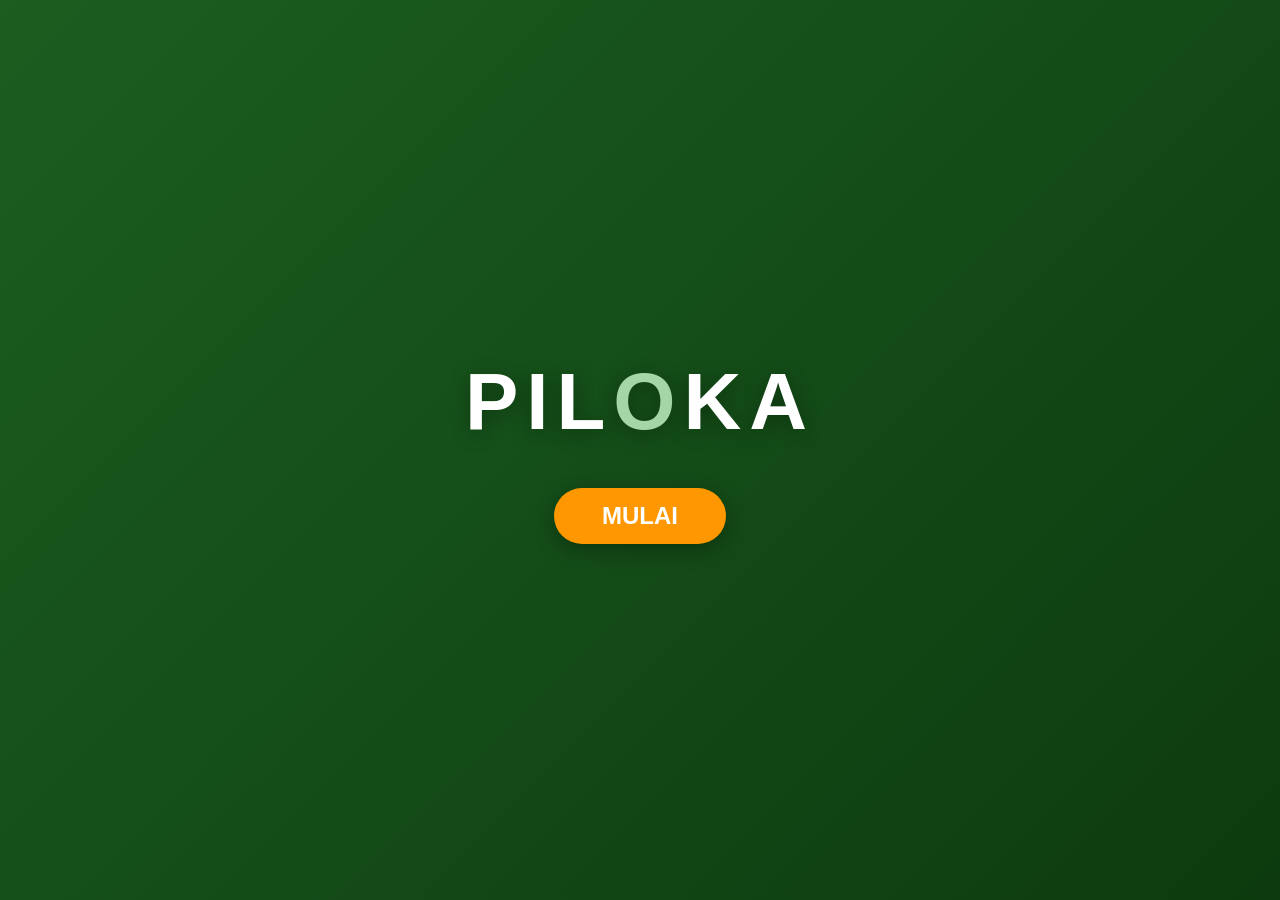
<file: index.html>
<!doctype html>
<html lang="id">
  <head>
    <meta charset="UTF-8" />
    <meta name="viewport" content="width=device-width, initial-scale=1.0" />
    <title>PILOKA - Optimasi Penjemputan Sampah</title>
    <style>
      * {
        margin: 0;
        padding: 0;
        box-sizing: border-box;
      }

      body {
        background: linear-gradient(135deg, #1b5e20, #0d3b0f);
        min-height: 100vh;
        display: flex;
        align-items: center;
        justify-content: center;
        font-family: "Segoe UI", Tahoma, Geneva, Verdana, sans-serif;
      }

      .landing {
        text-align: center;
        animation: fadeIn 0.8s ease-out;
      }

      @keyframes fadeIn {
        from {
          opacity: 0;
          transform: scale(0.95);
        }
        to {
          opacity: 1;
          transform: scale(1);
        }
      }

      .logo {
        font-size: 5rem;
        font-weight: 800;
        color: white;
        letter-spacing: 0.1em;
        text-shadow: 0 4px 20px rgba(0, 0, 0, 0.3);
        margin-bottom: 40px;
      }

      .logo span {
        color: #a5d6a7;
      }

      .btn-mulai {
        display: inline-block;
        background: #ff9800;
        color: white;
        font-size: 1.5rem;
        font-weight: bold;
        padding: 14px 48px;
        border-radius: 50px;
        text-decoration: none;
        transition: all 0.3s;
        box-shadow: 0 6px 20px rgba(0, 0, 0, 0.3);
        border: none;
        cursor: pointer;
      }

      .btn-mulai:hover {
        background: #e65100;
        transform: scale(1.05);
        box-shadow: 0 10px 28px rgba(0, 0, 0, 0.4);
      }

      .btn-mulai:active {
        transform: scale(0.98);
      }
    </style>
  </head>
  <body>
    <div class="landing">
      <div class="logo">PIL<span>O</span>KA</div>
      <a href="home.html" class="btn-mulai">MULAI</a>
    </div>
  </body>
</html>
</file>
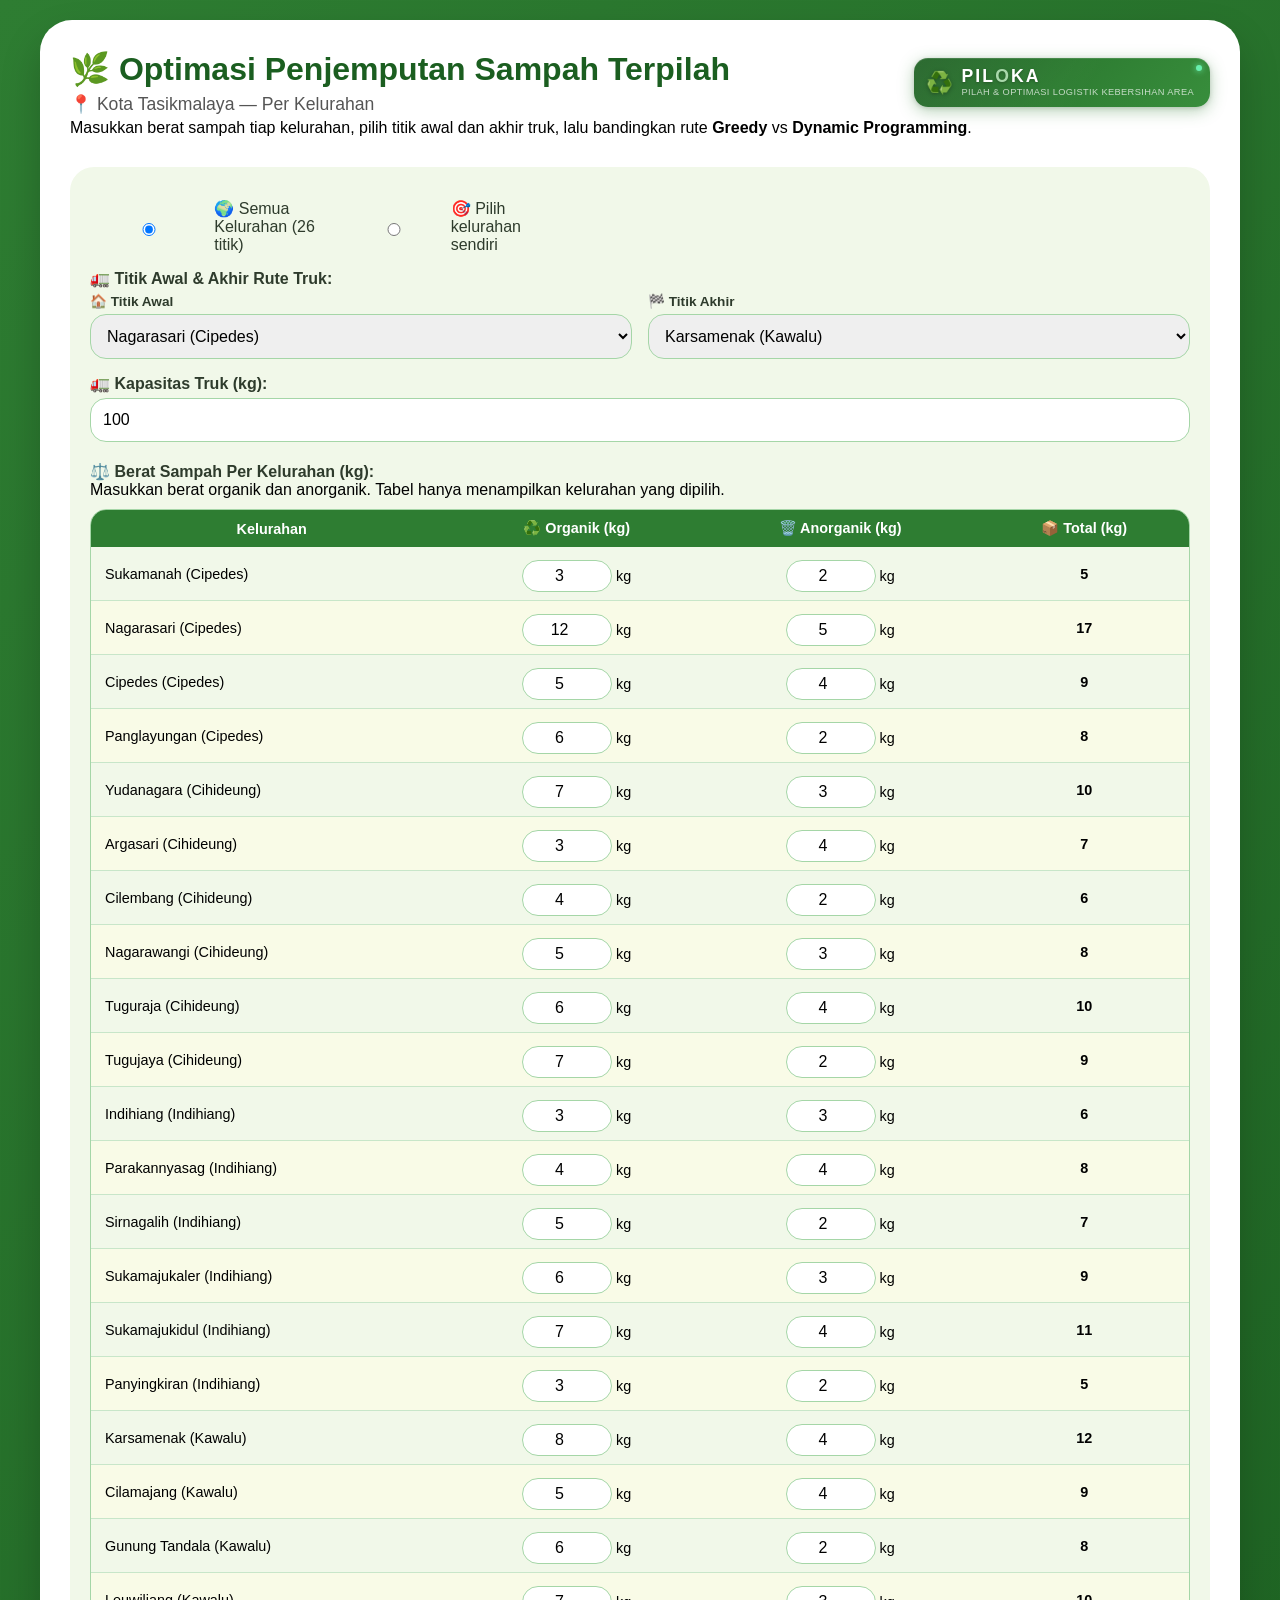
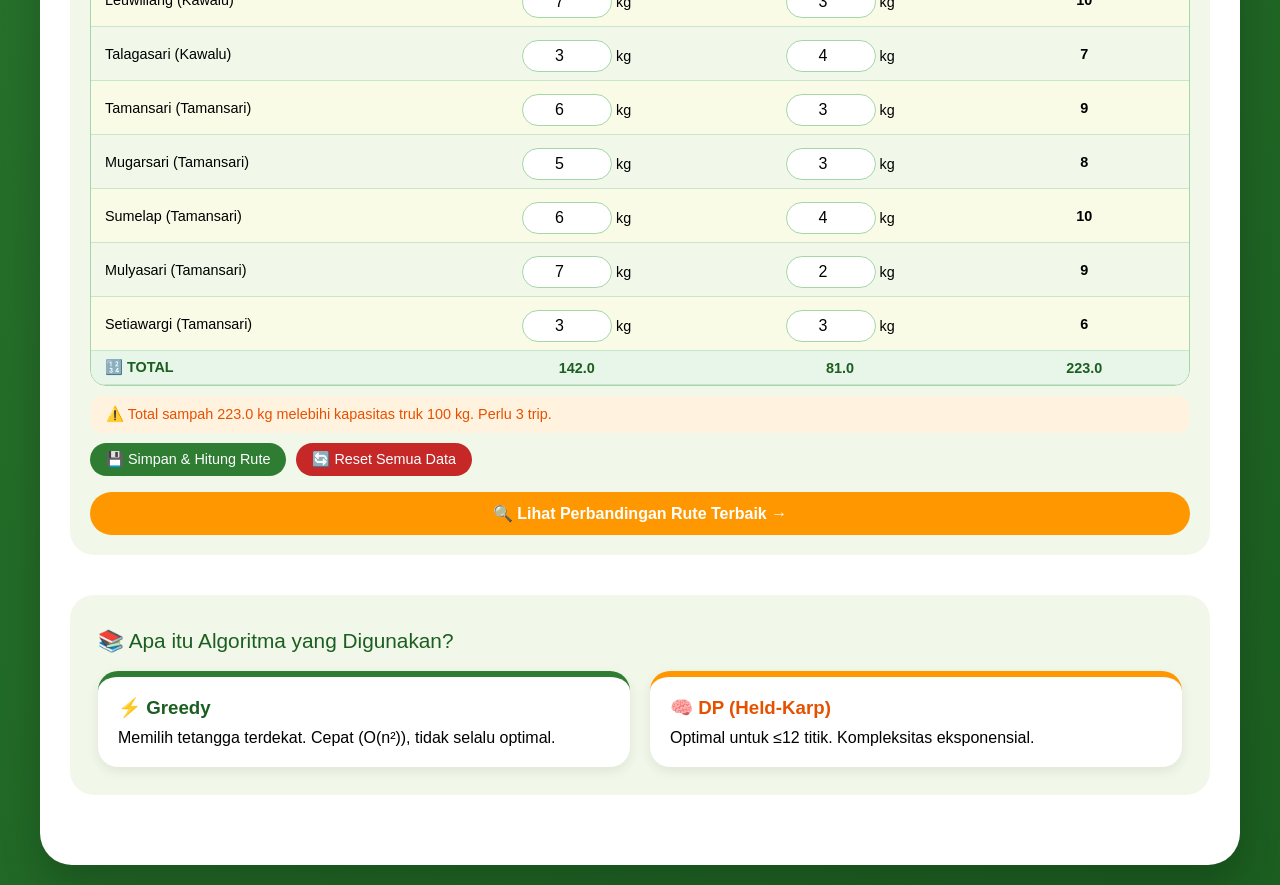
<file: project_out/index.html>
<!doctype html>
<html lang="id">
  <head>
    <meta charset="UTF-8" />
    <meta name="viewport" content="width=device-width, initial-scale=1.0" />
    <title>Optimasi Sampah Terpilah - Tasikmalaya</title>
    <link rel="stylesheet" href="style.css" />
    <style>
      .kel-checkbox-group {
        display: grid;
        grid-template-columns: repeat(auto-fill, minmax(180px, 1fr));
        gap: 8px;
        max-height: 300px;
        overflow-y: auto;
        border: 1px solid #c8e6c9;
        border-radius: 16px;
        padding: 12px;
        background: white;
        margin-top: 8px;
      }
      .kel-checkbox-group label {
        display: flex;
        align-items: center;
        gap: 8px;
        font-size: 0.9rem;
        cursor: pointer;
      }
      .mode-radio {
        display: flex;
        gap: 20px;
        margin: 12px 0;
        align-items: center;
      }
      .mode-radio label {
        display: inline-flex;
        align-items: center;
        gap: 6px;
        font-weight: normal;
        margin-top: 0;
      }
      .berat-table input {
        width: 80px;
        padding: 6px;
        text-align: center;
      }
    </style>
  </head>
  <body>
    <div class="container">
      <!-- Site Header Row -->
      <div class="site-header">
        <div class="site-header-titles">
          <h1>🌿 Optimasi Penjemputan Sampah Terpilah</h1>
          <h2>📍 Kota Tasikmalaya — Per Kelurahan</h2>
        </div>
        <div class="piloka-badge">
          <div class="piloka-logo">
            <div class="piloka-dot"></div>
            <span class="piloka-icon">♻️</span>
            <div class="piloka-text">
              <span class="piloka-name">PIL<span>O</span>KA</span>
              <span class="piloka-tagline">Pilah &amp; Optimasi Logistik Kebersihan Area</span>
            </div>
          </div>
        </div>
      </div>
      <p class="hero-desc">
        Masukkan berat sampah tiap kelurahan, pilih titik awal dan akhir truk,
        lalu bandingkan rute <strong>Greedy</strong> vs
        <strong>Dynamic Programming</strong>.
      </p>

      <div class="form-box">
        <div class="mode-radio">
          <label
            ><input type="radio" name="routeMode" value="all" checked /> 🌍
            Semua Kelurahan (26 titik)</label
          >
          <label
            ><input type="radio" name="routeMode" value="custom" /> 🎯 Pilih
            kelurahan sendiri</label
          >
        </div>

        <div id="kelurahanCustomPanel" style="display: none">
          <label>📌 Pilih Kelurahan yang Akan Dijemput:</label>
          <div style="margin: 8px 0">
            <button type="button" id="selectAllBtn" class="small-btn">
              ✔️ Pilih Semua
            </button>
            <button type="button" id="deselectAllBtn" class="small-btn">
              ❌ Hapus Semua
            </button>
          </div>
          <div id="kelurahanCheckboxes" class="kel-checkbox-group"></div>
          <p class="section-note">
            ✅ Minimal pilih 2 kelurahan (awal dan akhir berbeda).
          </p>
        </div>

        <label>🚛 Titik Awal & Akhir Rute Truk:</label>
        <div class="route-selects">
          <div>
            <label style="margin-top: 0; font-size: 0.85rem"
              >🏠 Titik Awal</label
            >
            <select id="daerahAsal"></select>
          </div>
          <div>
            <label style="margin-top: 0; font-size: 0.85rem"
              >🏁 Titik Akhir</label
            >
            <select id="daerahAkhir"></select>
          </div>
        </div>
        <p id="warningAkhir" class="warning-text">
          ⚠️ Titik akhir tidak boleh sama dengan titik awal.
        </p>

        <label>🚛 Kapasitas Truk (kg):</label>
        <input
          type="number"
          id="kapasitasTruk"
          value="100"
          step="10"
          min="10"
        />

        <label style="margin-top: 20px"
          >⚖️ Berat Sampah Per Kelurahan (kg):</label
        >
        <p class="section-note">
          Masukkan berat organik dan anorganik. Tabel hanya menampilkan
          kelurahan yang dipilih.
        </p>
        <div class="berat-table-wrap">
          <table class="berat-table" id="beratTable">
            <thead>
              <tr>
                <th>Kelurahan</th>
                <th>♻️ Organik (kg)</th>
                <th>🗑️ Anorganik (kg)</th>
                <th>📦 Total (kg)</th>
              </tr>
            </thead>
            <tbody id="beratTbody"></tbody>
            <tfoot>
              <tr class="total-row">
                <td>🔢 TOTAL</td>
                <td id="totalOrganik">0</td>
                <td id="totalAnorganik">0</td>
                <td id="totalSemua">0</td>
              </tr>
            </tfoot>
          </table>
        </div>
        <div
          id="statusKapasitas"
          class="info-status"
          style="display: none"
        ></div>

        <button id="simpanBtn">💾 Simpan & Hitung Rute</button>
        <div id="infoHasil" class="info-panel" style="display: none"></div>
        <a href="banding.html" class="btn-banding"
          >🔍 Lihat Perbandingan Rute Terbaik →</a
        >
      </div>

      <div class="algo-section">
        <h2>📚 Apa itu Algoritma yang Digunakan?</h2>
        <div class="algo-cards">
          <div class="algo-card">
            <h3>⚡ Greedy</h3>
            <p>
              Memilih tetangga terdekat. Cepat (O(n²)), tidak selalu optimal.
            </p>
          </div>
          <div class="algo-card dp">
            <h3>🧠 DP (Held-Karp)</h3>
            <p>Optimal untuk ≤12 titik. Kompleksitas eksponensial.</p>
          </div>
        </div>
      </div>
    </div>
    <script src="script.js"></script>
  </body>
</html>
</file>
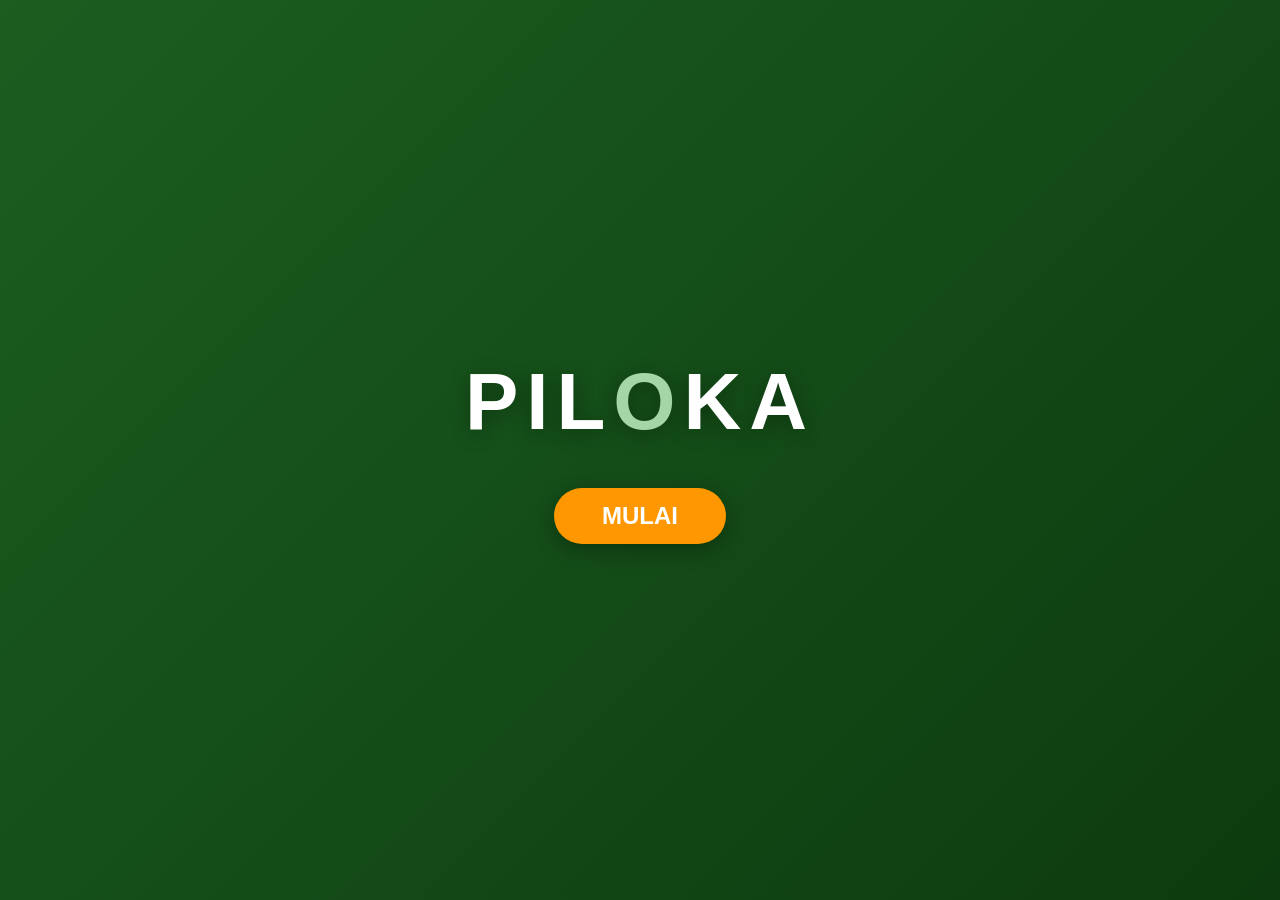
<file: project_out/landing.html>
<!doctype html>
<html lang="id">
  <head>
    <meta charset="UTF-8" />
    <meta name="viewport" content="width=device-width, initial-scale=1.0" />
    <title>PILOKA - Optimasi Penjemputan Sampah</title>
    <style>
      * {
        margin: 0;
        padding: 0;
        box-sizing: border-box;
      }

      body {
        background: linear-gradient(135deg, #1b5e20, #0d3b0f);
        min-height: 100vh;
        display: flex;
        align-items: center;
        justify-content: center;
        font-family: "Segoe UI", Tahoma, Geneva, Verdana, sans-serif;
      }

      .landing {
        text-align: center;
        animation: fadeIn 0.8s ease-out;
      }

      @keyframes fadeIn {
        from {
          opacity: 0;
          transform: scale(0.95);
        }
        to {
          opacity: 1;
          transform: scale(1);
        }
      }

      .logo {
        font-size: 5rem;
        font-weight: 800;
        color: white;
        letter-spacing: 0.1em;
        text-shadow: 0 4px 20px rgba(0, 0, 0, 0.3);
        margin-bottom: 40px;
      }

      .logo span {
        color: #a5d6a7;
      }

      .btn-mulai {
        display: inline-block;
        background: #ff9800;
        color: white;
        font-size: 1.5rem;
        font-weight: bold;
        padding: 14px 48px;
        border-radius: 50px;
        text-decoration: none;
        transition: all 0.3s;
        box-shadow: 0 6px 20px rgba(0, 0, 0, 0.3);
        border: none;
        cursor: pointer;
      }

      .btn-mulai:hover {
        background: #e65100;
        transform: scale(1.05);
        box-shadow: 0 10px 28px rgba(0, 0, 0, 0.4);
      }

      .btn-mulai:active {
        transform: scale(0.98);
      }
    </style>
  </head>
  <body>
    <div class="landing">
      <div class="logo">PIL<span>O</span>KA</div>
      <a href="index.html" class="btn-mulai">MULAI</a>
    </div>
  </body>
</html>
</file>
<file: project_out/style.css>
* {
  margin: 0;
  padding: 0;
  box-sizing: border-box;
  font-family: "Segoe UI", Tahoma, Geneva, Verdana, sans-serif;
}

body {
  background: linear-gradient(135deg, #2e7d32, #1b5e20);
  min-height: 100vh;
  padding: 20px;
}

.container {
  max-width: 1200px;
  margin: auto;
  background: white;
  border-radius: 32px;
  padding: 30px;
  box-shadow: 0 20px 40px rgba(0, 0, 0, 0.2);
}

h1,
h2 {
  text-align: center;
  color: #1b5e20;
}

h2 {
  font-size: 1.1rem;
  color: #555;
  font-weight: 500;
  margin-top: 6px;
}

.form-box,
.comparison-box {
  margin: 30px 0;
  padding: 20px;
  background: #f1f8e9;
  border-radius: 24px;
}

label {
  display: block;
  margin-top: 15px;
  font-weight: bold;
  color: #2e3b2c;
}

input,
select {
  width: 100%;
  padding: 12px;
  margin-top: 5px;
  border-radius: 16px;
  border: 1px solid #a5d6a7;
  font-size: 1rem;
  outline: none;
  transition: border-color 0.2s;
}
input:focus,
select:focus {
  border-color: #2e7d32;
  box-shadow: 0 0 0 3px rgba(46, 125, 50, 0.12);
}

button,
.small-btn {
  margin-top: 10px;
  background: #2e7d32;
  color: white;
  border: none;
  padding: 8px 16px;
  border-radius: 40px;
  font-size: 0.9rem;
  cursor: pointer;
  transition: 0.2s;
}
button:hover,
.small-btn:hover {
  background: #1b5e20;
  transform: translateY(-1px);
}
button:active,
.small-btn:active {
  transform: translateY(0);
}

.btn-banding {
  display: block;
  margin-top: 16px;
  background: #ff9800;
  color: white;
  text-decoration: none;
  padding: 12px 20px;
  border-radius: 40px;
  text-align: center;
  font-weight: bold;
  transition: 0.2s;
}
.btn-banding:hover {
  background: #e65100;
  transform: translateY(-1px);
}

.comparison-box {
  display: flex;
  gap: 20px;
  flex-wrap: wrap;
  justify-content: center;
}

.card {
  flex: 1;
  min-width: 220px;
  background: white;
  border-radius: 24px;
  padding: 20px;
  box-shadow: 0 4px 12px rgba(0, 0, 0, 0.1);
  border-top: 8px solid #2e7d32;
  line-height: 1.8;
}

.chart-box {
  display: flex;
  flex-wrap: wrap;
  justify-content: center;
  gap: 30px;
  margin: 30px 0;
}

canvas {
  max-width: 380px;
  max-height: 300px;
  background: #fafafa;
  border-radius: 24px;
  padding: 10px;
  box-shadow: 0 2px 8px rgba(0, 0, 0, 0.06);
}

.info-panel {
  margin-top: 20px;
  background: #c8e6c9;
  padding: 15px;
  border-radius: 20px;
  font-weight: 500;
  text-align: center;
  line-height: 1.6;
}

.route-selects {
  display: flex;
  gap: 16px;
  flex-wrap: wrap;
  margin-top: 5px;
}
.route-selects > div {
  flex: 1;
  min-width: 160px;
}

.warning-text {
  color: #c62828;
  font-size: 0.85rem;
  margin-top: 6px;
  display: none;
}

.berat-table-wrap {
  margin-top: 10px;
  border-radius: 16px;
  overflow-x: auto;
  border: 1px solid #a5d6a7;
}
.berat-table {
  width: 100%;
  border-collapse: collapse;
  font-size: 0.9rem;
}
.berat-table th {
  background: #2e7d32;
  color: white;
  padding: 10px 14px;
  text-align: center;
}
.berat-table td {
  padding: 8px 10px;
  border-bottom: 1px solid #c8e6c9;
  text-align: center;
}
.berat-table tr:nth-child(even) td {
  background: #f9fbe7;
}
.berat-table td:first-child {
  text-align: left;
  padding-left: 14px;
}
.total-row td {
  background: #e8f5e9 !important;
  font-weight: bold;
  color: #1b5e20;
}
.info-status {
  margin-top: 10px;
  padding: 10px 16px;
  border-radius: 12px;
  font-size: 0.9rem;
}

.algo-section {
  margin: 40px 0;
  padding: 28px;
  background: #f1f8e9;
  border-radius: 24px;
}
.algo-section h2 {
  color: #1b5e20;
  margin-bottom: 18px;
  font-size: 1.3rem;
  text-align: left;
}
.algo-cards {
  display: flex;
  gap: 20px;
  flex-wrap: wrap;
}
.algo-card {
  flex: 1;
  min-width: 240px;
  background: white;
  border-radius: 20px;
  padding: 20px;
  box-shadow: 0 4px 12px rgba(0, 0, 0, 0.08);
  border-top: 6px solid #2e7d32;
}
.algo-card.dp {
  border-top-color: #ff9800;
}
.algo-card h3 {
  color: #1b5e20;
  margin-bottom: 10px;
}
.algo-card.dp h3 {
  color: #e65100;
}

/* ── PILOKA Site Header Row ── */
.site-header {
  display: flex;
  align-items: center;
  justify-content: space-between;
  gap: 16px;
  margin-bottom: 4px;
  flex-wrap: wrap;
}

.site-header-titles {
  flex: 1;
  min-width: 0;
}

.site-header-titles h1,
.site-header-titles h2 {
  text-align: left;
}

/* ── PILOKA Brand Badge ── */
.piloka-badge {
  flex-shrink: 0;
  text-decoration: none;
  cursor: default;
  user-select: none;
}

.piloka-logo {
  display: flex;
  align-items: center;
  gap: 8px;
  background: linear-gradient(135deg, #1b5e20 0%, #2e7d32 50%, #388e3c 100%);
  border-radius: 14px;
  padding: 10px 16px 10px 12px;
  box-shadow:
    0 4px 16px rgba(46, 125, 50, 0.35),
    0 1px 4px rgba(0,0,0,0.15),
    inset 0 1px 0 rgba(255,255,255,0.12);
  position: relative;
  overflow: hidden;
  transition: transform 0.2s, box-shadow 0.2s;
}

.piloka-logo::before {
  content: '';
  position: absolute;
  inset: 0;
  background: linear-gradient(120deg, rgba(255,255,255,0.08) 0%, transparent 60%);
  pointer-events: none;
}

.piloka-logo:hover {
  transform: translateY(-2px) scale(1.02);
  box-shadow:
    0 8px 24px rgba(46, 125, 50, 0.45),
    0 2px 6px rgba(0,0,0,0.2),
    inset 0 1px 0 rgba(255,255,255,0.15);
}

.piloka-icon {
  font-size: 1.35rem;
  line-height: 1;
  filter: drop-shadow(0 1px 2px rgba(0,0,0,0.3));
  animation: piloka-spin 6s linear infinite;
}

@keyframes piloka-spin {
  0%   { transform: rotate(0deg) scale(1); }
  45%  { transform: rotate(0deg) scale(1); }
  50%  { transform: rotate(20deg) scale(1.12); }
  55%  { transform: rotate(0deg) scale(1); }
  100% { transform: rotate(0deg) scale(1); }
}

.piloka-text {
  display: flex;
  flex-direction: column;
  line-height: 1;
}

.piloka-name {
  font-size: 1.1rem;
  font-weight: 800;
  color: #fff;
  letter-spacing: 0.12em;
  text-shadow: 0 1px 3px rgba(0,0,0,0.3);
  font-family: 'Segoe UI', Tahoma, Geneva, Verdana, sans-serif;
}

.piloka-name span {
  color: #a5d6a7;
}

.piloka-tagline {
  font-size: 0.58rem;
  color: rgba(255,255,255,0.72);
  letter-spacing: 0.04em;
  margin-top: 3px;
  font-weight: 500;
  text-transform: uppercase;
}

.piloka-dot {
  width: 6px;
  height: 6px;
  background: #69f0ae;
  border-radius: 50%;
  position: absolute;
  top: 7px;
  right: 8px;
  box-shadow: 0 0 6px #69f0ae;
  animation: piloka-pulse 2s ease-in-out infinite;
}

@keyframes piloka-pulse {
  0%, 100% { opacity: 1; transform: scale(1); }
  50%       { opacity: 0.4; transform: scale(0.6); }
}

@media (max-width: 600px) {
  .site-header {
    flex-direction: column;
    align-items: flex-start;
    gap: 12px;
  }
  .site-header-titles h1,
  .site-header-titles h2 {
    text-align: center;
  }
  .piloka-badge {
    align-self: center;
  }
  .piloka-name {
    font-size: 0.9rem;
  }
  .piloka-tagline {
    font-size: 0.5rem;
  }
}

@media (max-width: 600px) {
  .container {
    padding: 18px;
    border-radius: 20px;
  }
  h1 {
    font-size: 1.3rem;
  }
}
</file>
